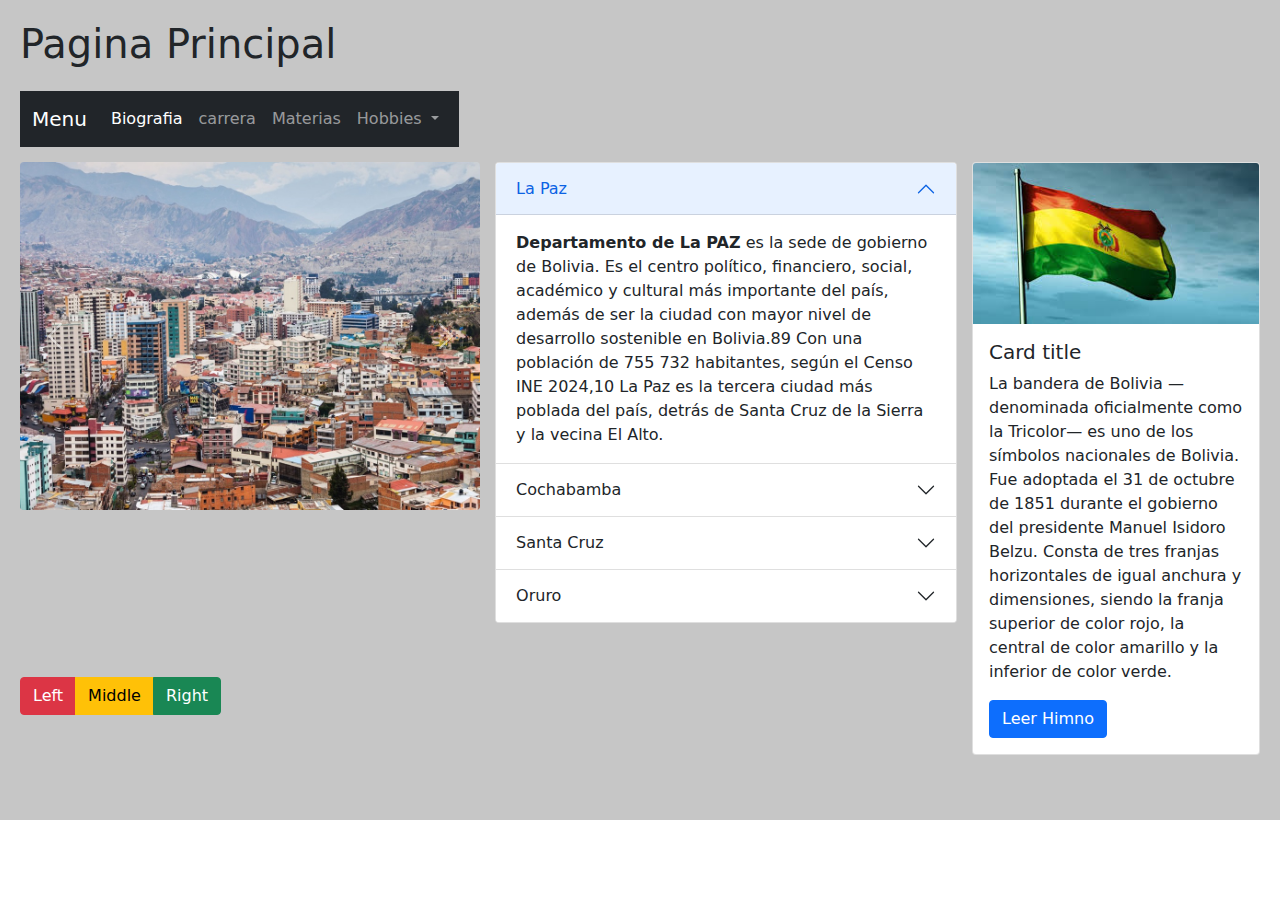
<file: index.html>
<!DOCTYPE html>
<html lang="en">
<head>
    <meta charset="UTF-8">
    <meta name="viewport" content="width=, initial-scale=1.0">
    <link rel="stylesheet" href="css/est.css">
    <link rel="stylesheet" href="css/bootstrap.min.css">
    <script src="js/bootstrap.bundle.min.js"></script>


    <title>Tarea 5</title>
</head>
<body>
    <div class="padre">
        <!--CABECERA-->
        <div class="header"><h1>Pagina Principal</h1></div>
        <!--menu-->
        <div class="nav">

            <nav class="navbar navbar-expand-lg  navbar-dark bg-dark sticky-top">
                <div class="container-fluid">
                  <a class="navbar-brand" href="#">Menu</a>
                  <button class="navbar-toggler" type="button" data-bs-toggle="collapse" data-bs-target="#navbarNavDropdown" aria-controls="navbarNavDropdown" aria-expanded="false" aria-label="Toggle navigation">
                    <span class="navbar-toggler-icon"></span>
                  </button>
                  <div class="collapse navbar-collapse" id="navbarNavDropdown">
                    <ul class="navbar-nav">
                      <li class="nav-item">
                        <a class="nav-link active" aria-current="page" href="paginasa/biografia.html">Biografia</a>
                      </li>
                      <li class="nav-item">
                        <a class="nav-link" href="paginasa/carrera.html">carrera</a>
                      </li>
                      <li class="nav-item">
                        <a class="nav-link" href="paginasa/materias.html">Materias</a>
                      </li>
                      <li class="nav-item dropdown">
                        <a class="nav-link dropdown-toggle" href="paginasa/hobbies.html" id="navbarDropdownMenuLink" role="button" data-bs-toggle="dropdown" aria-expanded="false">
                          Hobbies
                        </a>
                        <ul class="dropdown-menu" aria-labelledby="navbarDropdownMenuLink">
                          <li><a class="dropdown-item" href="paginasa/hobbies.html">Deporte</a></li>
                          <li><a class="dropdown-item" href="paginasa/hobbies.html">Musica</a></li>
                          <li><a class="dropdown-item" href="paginasa/hobbies.html">Baile</a></li>
                        </ul>
                      </li>
                    </ul>
                  </div>
                </div>
              </nav>


        </div>
        <!--cont1-->
        <div class="cont1">

            <div id="carouselExampleFade" class="carousel slide carousel-fade" data-bs-ride="carousel">
                <div class="carousel-inner">
                  <div class="carousel-item active">
                    <img src="img/La-Paz-Boli.jpg" class="d-block w-100 object-fit-cover rounded" alt="...">
                  </div>
                  <div class="carousel-item">
                    <img src="img/oruro.jpg" class="d-block w-100 object-fit-cover rounded" alt="...">
                  </div>
                  <div class="carousel-item">
                    <img src="img/santa-cruz-de-la-sierra-4797349_1280.jpg" class="d-block w-100 object-fit-cover rounded" alt="...">
                  </div>
                  <div class="carousel-item">
                    <img src="img/CBBA-2.png" class="d-block w-100 object-fit-cover rounded" alt="...">
                  </div>
                </div>
                <button class="carousel-control-prev" type="button" data-bs-target="#carouselExampleFade" data-bs-slide="prev">
                  <span class="carousel-control-prev-icon" aria-hidden="true"></span>
                  <span class="visually-hidden">Previous</span>
                </button>
                <button class="carousel-control-next" type="button" data-bs-target="#carouselExampleFade" data-bs-slide="next">
                  <span class="carousel-control-next-icon" aria-hidden="true"></span>
                  <span class="visually-hidden">Next</span>
                </button>
              </div>



        </div>
        <!--cont2-->
        <div class="cont2">

            <div class="accordion" id="accordionPanelsStayOpenExample">
                <div class="accordion-item">
                  <h2 class="accordion-header" id="panelsStayOpen-headingOne">
                    <button class="accordion-button" type="button" data-bs-toggle="collapse" data-bs-target="#panelsStayOpen-collapseOne" aria-expanded="true" aria-controls="panelsStayOpen-collapseOne">
                      La Paz
                    </button>
                  </h2>
                  <div id="panelsStayOpen-collapseOne" class="accordion-collapse collapse show" aria-labelledby="panelsStayOpen-headingOne">
                    <div class="accordion-body">
                      <strong>Departamento de La PAZ</strong> es la sede de gobierno de Bolivia. Es el centro político, financiero, social, académico y cultural más importante del país, además de ser la ciudad con mayor nivel de desarrollo sostenible en Bolivia.8​9​ Con una población de 755 732 habitantes, según el Censo INE 2024,10​ La Paz es la tercera ciudad más poblada del país, detrás de Santa Cruz de la Sierra y la vecina El Alto. 
                    </div>
                  </div>
                </div>
                <div class="accordion-item">
                  <h2 class="accordion-header" id="panelsStayOpen-headingTwo">
                    <button class="accordion-button collapsed" type="button" data-bs-toggle="collapse" data-bs-target="#panelsStayOpen-collapseTwo" aria-expanded="false" aria-controls="panelsStayOpen-collapseTwo">
                      Cochabamba
                    </button>
                  </h2>
                  <div id="panelsStayOpen-collapseTwo" class="accordion-collapse collapse" aria-labelledby="panelsStayOpen-headingTwo">
                    <div class="accordion-body">
                      <strong>Cochanamba</strong> se encuentra en un valle de tierra fértil y productiva a 2558 m de altura. La ciudad, rodeada por campos de cultivos y valiosos vestigios pre-incaicos e incaicos, conserva su personalidad virreinal a la vez que se constituye como un importante centro agropecuario, manufacturero, comercial e industrial. Es considerada una de las tres principales ciudades de Bolivia,7​ formando parte del denominado eje troncal, junto con las ciudades de Santa Cruz de la Sierra y Nuestra Señora de La Paz.
                    </div>
                  </div>
                </div>
                <div class="accordion-item">
                  <h2 class="accordion-header" id="panelsStayOpen-headingThree">
                    <button class="accordion-button collapsed" type="button" data-bs-toggle="collapse" data-bs-target="#panelsStayOpen-collapseThree" aria-expanded="false" aria-controls="panelsStayOpen-collapseThree">
                      Santa Cruz
                    </button>
                  </h2>
                  <div id="panelsStayOpen-collapseThree" class="accordion-collapse collapse" aria-labelledby="panelsStayOpen-headingThree">
                    <div class="accordion-body">
                      <strong>Santa Cruz de la Sierra</strong> conocida simplemente como Santa Cruz, es una ciudad localizada en los llanos orientales de Bolivia, a orillas del río Piraí. Actualmente es la ciudad más poblada del país con un total aproximado de 1,5 millones de habitantes en 2022 y 2 millones en su área metropolitana.2​ Es capital del departamento de Santa Cruz, el departamento con mayor producto regional bruto de Bolivia,4​ y una de las ciudades más desarrolladas del país, con un indicador municipal de desarrollo sostenible elevado de 64,1.5​
                    </div>
                  </div>
                </div>

                <div class="accordion-item">
                    <h2 class="accordion-header" id="panelsStayOpen-headingFour">
                      <button class="accordion-button collapsed" type="button" data-bs-toggle="collapse" data-bs-target="#panelsStayOpen-collapseFour" aria-expanded="false" aria-controls="panelsStayOpen-collapseFour">
                        Oruro
                      </button>
                    </h2>
                    <div id="panelsStayOpen-collapseFour" class="accordion-collapse collapse" aria-labelledby="panelsStayOpen-headingFour">
                      <div class="accordion-body">
                        <strong>Oruro</strong> La ciudad fue fundada el 1 de noviembre de 1606 por el oidor de la Real Audiencia charquina el español Manuel de Castro Padilla con el nombre de "Villa San Felipe de Austria" en homenaje al rey de España de ese entonces Felipe III. La palabra "Oruro" deriva del idioma uru.8​

                        El año 2001, la Unesco declaró al Carnaval de Oruro, que en sí, es la fiesta de la Virgen del Socavón, "Obra Maestra del Patrimonio Oral e Intangible de la Humanidad"; reconociendo así el valor religioso y cultural que expresa.
                      </div>
                    </div>
                  </div>
              </div>


        </div>
        <!--cont3-->
        <div class="cont3">

            <div class="card" style="width: 18rem;">
                <img src="img/bander.jpeg" class="card-img-top object-fit-cover" alt="...">
                <div class="card-body">
                  <h5 class="card-title">Card title</h5>
                  <p class="card-text">La bandera de Bolivia —denominada oficialmente como la Tricolor— es uno de los símbolos nacionales de Bolivia. Fue adoptada el 31 de octubre de 1851 durante el gobierno del presidente Manuel Isidoro Belzu. Consta de tres franjas horizontales de igual anchura y dimensiones, siendo la franja superior de color rojo, la central de color amarillo y la inferior de color verde.</p>
                  
                  <button type="button" class="btn btn-primary" data-bs-toggle="modal" data-bs-target="#exampleModal">
                    Leer Himno
                  </button>

                </div>
              </div>

              <!-- Button trigger modal -->


<!-- Modal -->
<div class="modal fade" id="exampleModal" tabindex="-1" aria-labelledby="exampleModalLabel" aria-hidden="true">
  <div class="modal-dialog">
    <div class="modal-content">
      <div class="modal-header">
        <h5 class="modal-title" id="exampleModalLabel">Himno Nacional de Bolivia</h5>
        <button type="button" class="btn-close" data-bs-dismiss="modal" aria-label="Close"></button>
      </div>
      <div class="modal-body">
          <h1>I </h1>
          <p>Bolivianos: el hado propicio    
          coronó nuestros votos y anhelo;    
          es ya libre, ya libre este suelo,    
          ya cesó su servil condición.    
          Al estruendo marcial que ayer fuera    
          y al clamor de la guerra horroroso    
          siguen hoy, en contraste armonioso,    
          dulces himnos de paz y de unión</p>    
                          <h2>II</h2>
          <p> Loor eterno a los bravos guerreros,cuyo heroico valor y firmeza   conquistaron las glorias que empieza hoy Bolivia feliz a gozar.   
          Que sus nombres el mármol y el bronce  a remotas edades trasmitan  y en sonoros cantares repitan:   
          Libertad, libertad,libertad.</p>
                         <h2>III</h2> 
          <p>Aquí alzó la justicia su trono  
          que la vil opresión desconoce,  
          y en su timbre glorioso legose  
          libertad, libertad, libertad.   
          Esta tierra inocente y hermosa  
          que ha debido a Bolívar su nombre  
          es la patria feliz donde el hombre 
          goza el bien de la dicha y la paz.</p>
          
                            <h2>IV </h2>
          <p>Si extranjero poder alqún día sojuzgar a Bolivia intentare, al destino fatal se prepare que amenaza a soberbio invasor.  Que los hijos del grande Bolívar han ya mil y mil veces jurado morir antes que ver humillado de la patria el augusto pendón.
                        Coro 
          De la patria el alto nombre   
          en glorioso esplendor conservemos   
          y en sus aras de nuevo juremos   
          ¡Morir antes que esclavos vivir!  
           </p>
      </div>
      <div class="modal-footer">
        <button type="button" class="btn btn-secondary" data-bs-dismiss="modal">Cerrar</button>
        <button type="button" class="btn btn-primary">Save changes</button>
      </div>
    </div>
  </div>
</div>


        </div>
        <!--foot-->
        <div class="foot">

            <div class="btn-group" role="group" aria-label="Basic mixed styles example">
                <button type="button" class="btn btn-danger">Left</button>
                <button type="button" class="btn btn-warning">Middle</button>
                <button type="button" class="btn btn-success">Right</button>
              </div>


        </div>
    </div>
</body>
</html>
</file>
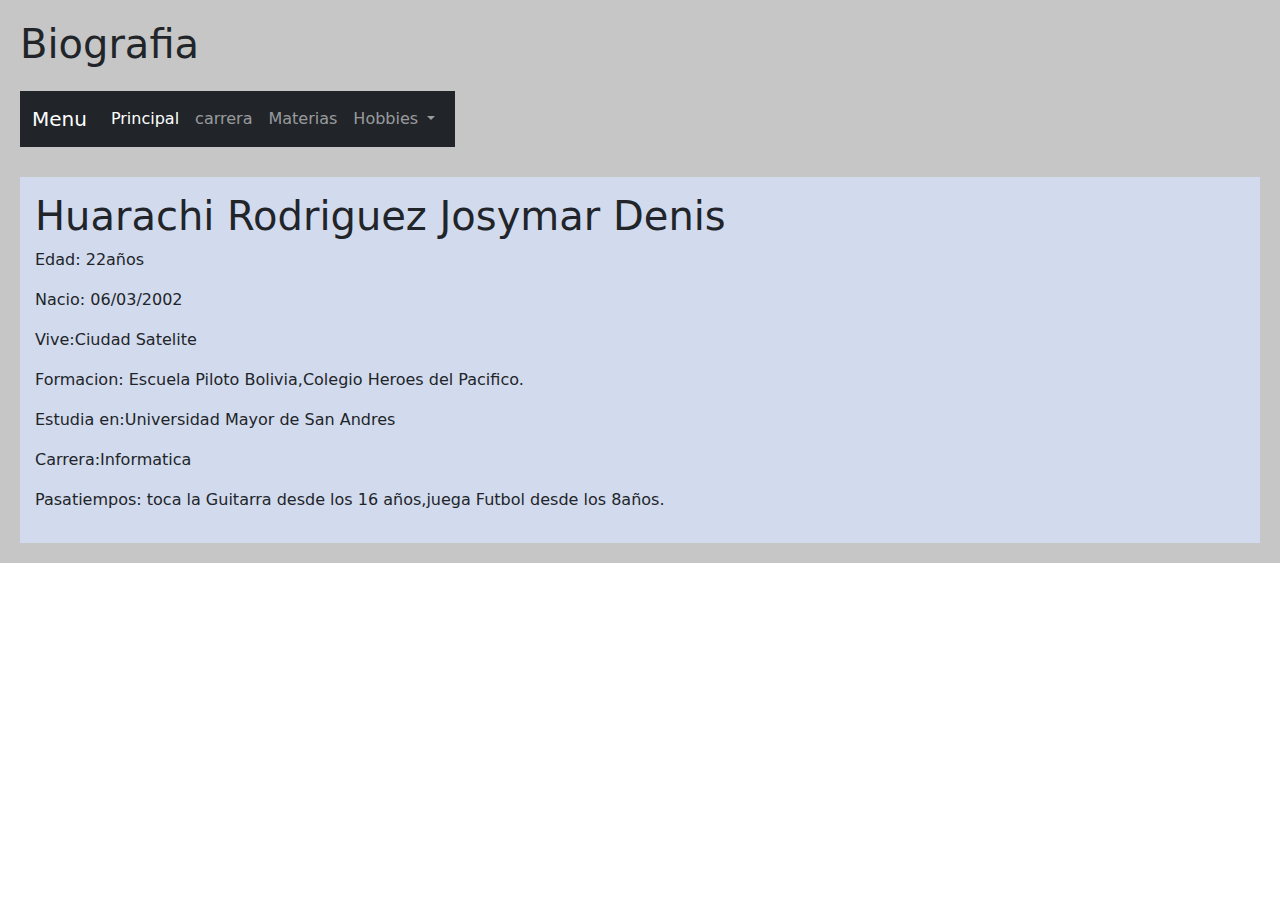
<file: paginasa/biografia.html>
<!DOCTYPE html>
<html lang="en">
    <head>
        <meta charset="UTF-8">
        <meta name="viewport" content="width=, initial-scale=1.0">
        <link rel="stylesheet" href="estilos/bio.css">
        <link rel="stylesheet" href="../css/bootstrap.min.css">
        <script src="../js/bootstrap.bundle.min.js"></script>
    
        
        <title>Document</title>
    </head>
    <body>
        <div class="padre">
            <!--CABECERA-->
            <div class="header"><h1>Biografia</h1></div>
            <!--menu-->
            <div class="nav">
    
                <nav class="navbar navbar-expand-lg navbar-dark bg-dark">
                    <div class="container-fluid">
                      <a class="navbar-brand" href="">Menu</a>
                      <button class="navbar-toggler" type="button" data-bs-toggle="collapse" data-bs-target="#navbarNavDropdown" aria-controls="navbarNavDropdown" aria-expanded="false" aria-label="Toggle navigation">
                        <span class="navbar-toggler-icon"></span>
                      </button>
                      <div class="collapse navbar-collapse" id="navbarNavDropdown">
                        <ul class="navbar-nav">
                          <li class="nav-item">
                            <a class="nav-link active" aria-current="page" href="../index.html">Principal</a>
                          </li>
                          <li class="nav-item">
                            <a class="nav-link" href="carrera.html">carrera</a>
                          </li>
                          <li class="nav-item">
                            <a class="nav-link" href="materias.html">Materias</a>
                          </li>
                          <li class="nav-item dropdown">
                            <a class="nav-link dropdown-toggle" href="#" id="navbarDropdownMenuLink" role="button" data-bs-toggle="dropdown" aria-expanded="false">
                              Hobbies
                            </a>
                            <ul class="dropdown-menu" aria-labelledby="navbarDropdownMenuLink">
                              <li><a class="dropdown-item" href="hobbies.html">Deporte</a></li>
                              <li><a class="dropdown-item" href="hobbies.html">Musica</a></li>
                              <li><a class="dropdown-item" href="hobbies.html">Baile</a></li>
                            </ul>
                          </li>
                        </ul>
                      </div>
                    </div>
                  </nav>
    
    
            </div>
         
  <div class="dato">
    <h1>Huarachi Rodriguez Josymar Denis</h1>
    <p>Edad: 22años</p>
    <p>Nacio: 06/03/2002</p>
    <p>Vive:Ciudad Satelite</p>
    <p>Formacion: Escuela Piloto Bolivia,Colegio Heroes del Pacifico.
    </p>
    <p>Estudia en:Universidad Mayor de San Andres </p>
    <p>Carrera:Informatica</p>

    <p>Pasatiempos: toca la Guitarra desde los 16 años,juega Futbol desde los 8años.</p>
</div>  
</div>   
</body>
</html>
</file>
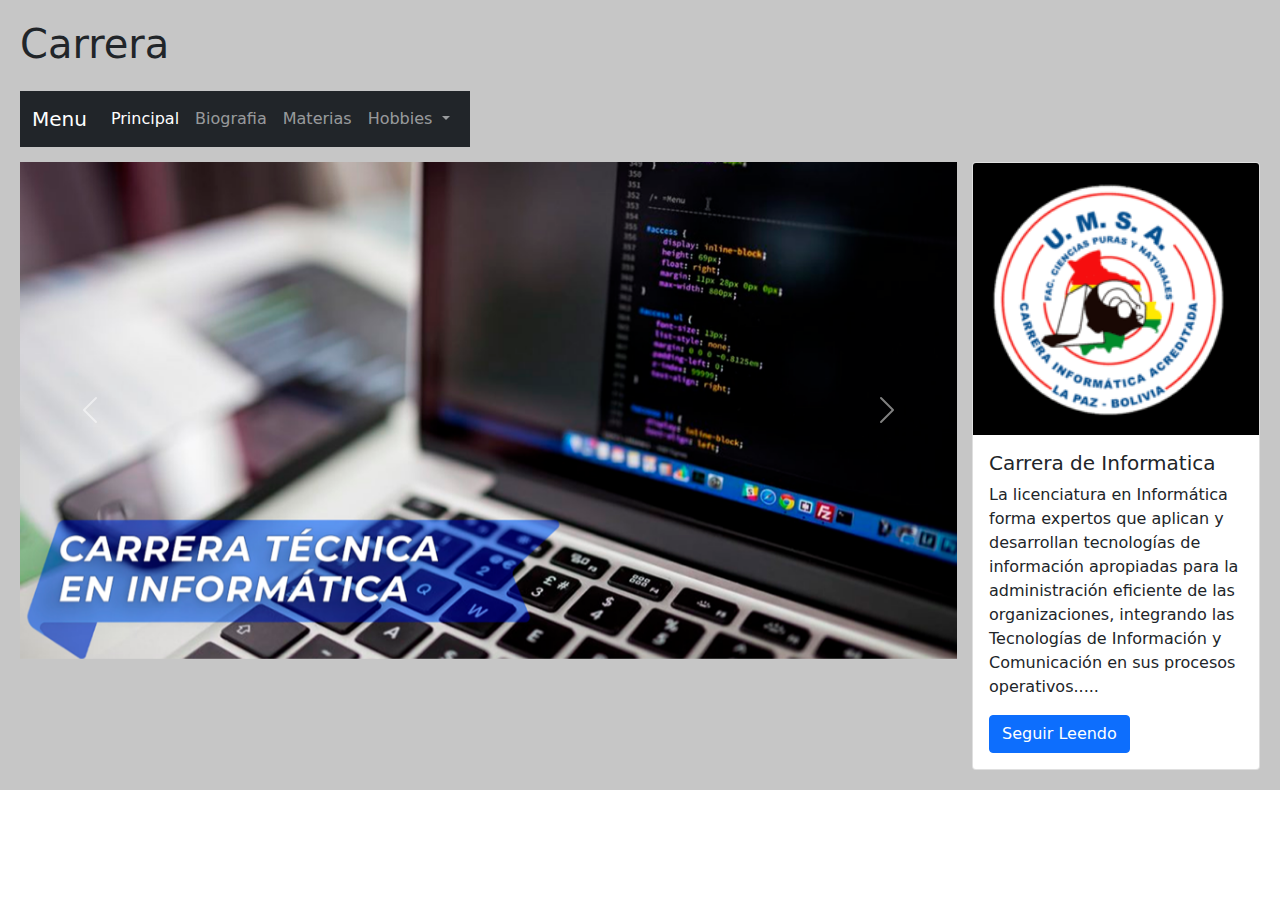
<file: paginasa/carrera.html>
<!DOCTYPE html>
<html lang="en">
    <head>
        <meta charset="UTF-8">
        <meta name="viewport" content="width=, initial-scale=1.0">
        <link rel="stylesheet" href="../paginasa/estilos/carr.css">
        <link rel="stylesheet" href="../css/bootstrap.min.css">
        <script src="../js/bootstrap.bundle.min.js"></script>
    
        
        <title>Document</title>
    </head>
    <body>
        <div class="padre">
            <!--CABECERA-->
            <div class="header"><h1 class="text-bs-white:#fff">Carrera</h1></div>
            <!--menu-->
            <div class="nav">
    
                <nav class="navbar navbar-expand-lg navbar-dark bg-dark">
                    <div class="container-fluid">
                      <a class="navbar-brand" href="#">Menu</a>
                      <button class="navbar-toggler" type="button" data-bs-toggle="collapse" data-bs-target="#navbarNavDropdown" aria-controls="navbarNavDropdown" aria-expanded="false" aria-label="Toggle navigation">
                        <span class="navbar-toggler-icon"></span>
                      </button>
                      <div class="collapse navbar-collapse" id="navbarNavDropdown">
                        <ul class="navbar-nav">
                          <li class="nav-item">
                            <a class="nav-link active" aria-current="page" href="../index.html">Principal</a>
                          </li>
                          <li class="nav-item">
                            <a class="nav-link" href="biografia.html">Biografia</a>
                          </li>
                          <li class="nav-item">
                            <a class="nav-link" href="materias.html">Materias</a>
                          </li>
                          <li class="nav-item dropdown">
                            <a class="nav-link dropdown-toggle" href="#" id="navbarDropdownMenuLink" role="button" data-bs-toggle="dropdown" aria-expanded="false">
                              Hobbies
                            </a>
                            <ul class="dropdown-menu" aria-labelledby="navbarDropdownMenuLink">
                              <li><a class="dropdown-item" href="hobbies.html">Deporte</a></li>
                              <li><a class="dropdown-item" href="hobbies.html">Musica</a></li>
                              <li><a class="dropdown-item" href="hobbies.html">Baile</a></li>
                            </ul>
                          </li>
                        </ul>
                      </div>
                    </div>
                  </nav>
    
    
            </div>
            
          <!--card-->
          <div class="cont3">

            <div id="carouselExampleControls" class="carousel slide" data-bs-ride="carousel">
              <div class="carousel-inner">
                <div class="carousel-item active">
                  <img src="../img/carrera.png" class="d-block w-100" alt="...">
                </div>
                <div class="carousel-item">
                  <img src="../img/carrera1.jpg" class="d-block w-100" alt="...">
                </div>
                <div class="carousel-item">
                  <img src="../img/carrera2jpg.jpg" class="d-block w-100" alt="...">
                </div>
              </div>
              <button class="carousel-control-prev" type="button" data-bs-target="#carouselExampleControls" data-bs-slide="prev">
                <span class="carousel-control-prev-icon" aria-hidden="true"></span>
                <span class="visually-hidden">Previous</span>
              </button>
              <button class="carousel-control-next" type="button" data-bs-target="#carouselExampleControls" data-bs-slide="next">
                <span class="carousel-control-next-icon" aria-hidden="true"></span>
                <span class="visually-hidden">Next</span>
              </button>
            </div>
          </div>
            

            <div class="card" style="width: 18rem;">
                <img src="../img/inf.png" class="card-img-top object-fit-cover" alt="...">
                <div class="card-body">
                  <h5 class="card-title">Carrera de Informatica</h5>
                  <p class="card-text">La licenciatura en Informática forma expertos que aplican y desarrollan tecnologías de información apropiadas para la administración eficiente de las organizaciones, integrando las Tecnologías de Información y Comunicación en sus procesos operativos.....
                    </p>
                  
                  <button type="button" class="btn btn-primary" data-bs-toggle="modal" data-bs-target="#exampleModal">
                    Seguir Leendo
                  </button>

                </div>
              </div>

<!-- Modal -->
<div class="modal fade" id="exampleModal" tabindex="-1" aria-labelledby="exampleModalLabel" aria-hidden="true">
  <div class="modal-dialog">
    <div class="modal-content">
      <div class="modal-header">
        <h5 class="modal-title" id="exampleModalLabel">Informacion sobre -la Carrera</h5>
        <button type="button" class="btn-close" data-bs-dismiss="modal" aria-label="Close"></button>
        
      </div>
      <div class="modal-body">
        <p>La licenciatura en Informática forma expertos que aplican y desarrollan tecnologías de información apropiadas para la administración eficiente de las organizaciones, integrando las Tecnologías de Información y Comunicación en sus procesos operativos, valorando nuevos modelos de negocio basados en la innovación tecnológica, con un compromiso social y una visión global. Asimismo es el profesionista responsable de la creación de las estrategias para la implementación y la administración de Tecnologías de Información en la empresa, así como del mantenimiento de servicios tecnológicos y sistemas de tratamiento de la información de manera integral y eficiente.</p>
      </div>
      <div class="modal-footer">
        <button type="button" class="btn btn-secondary" data-bs-dismiss="modal">Cerrar</button>
        <button type="button" class="btn btn-primary">Save changes</button>
      </div>
    </div>
  </div>
</div>

        
<body>
    
</body>
</html>
</file>
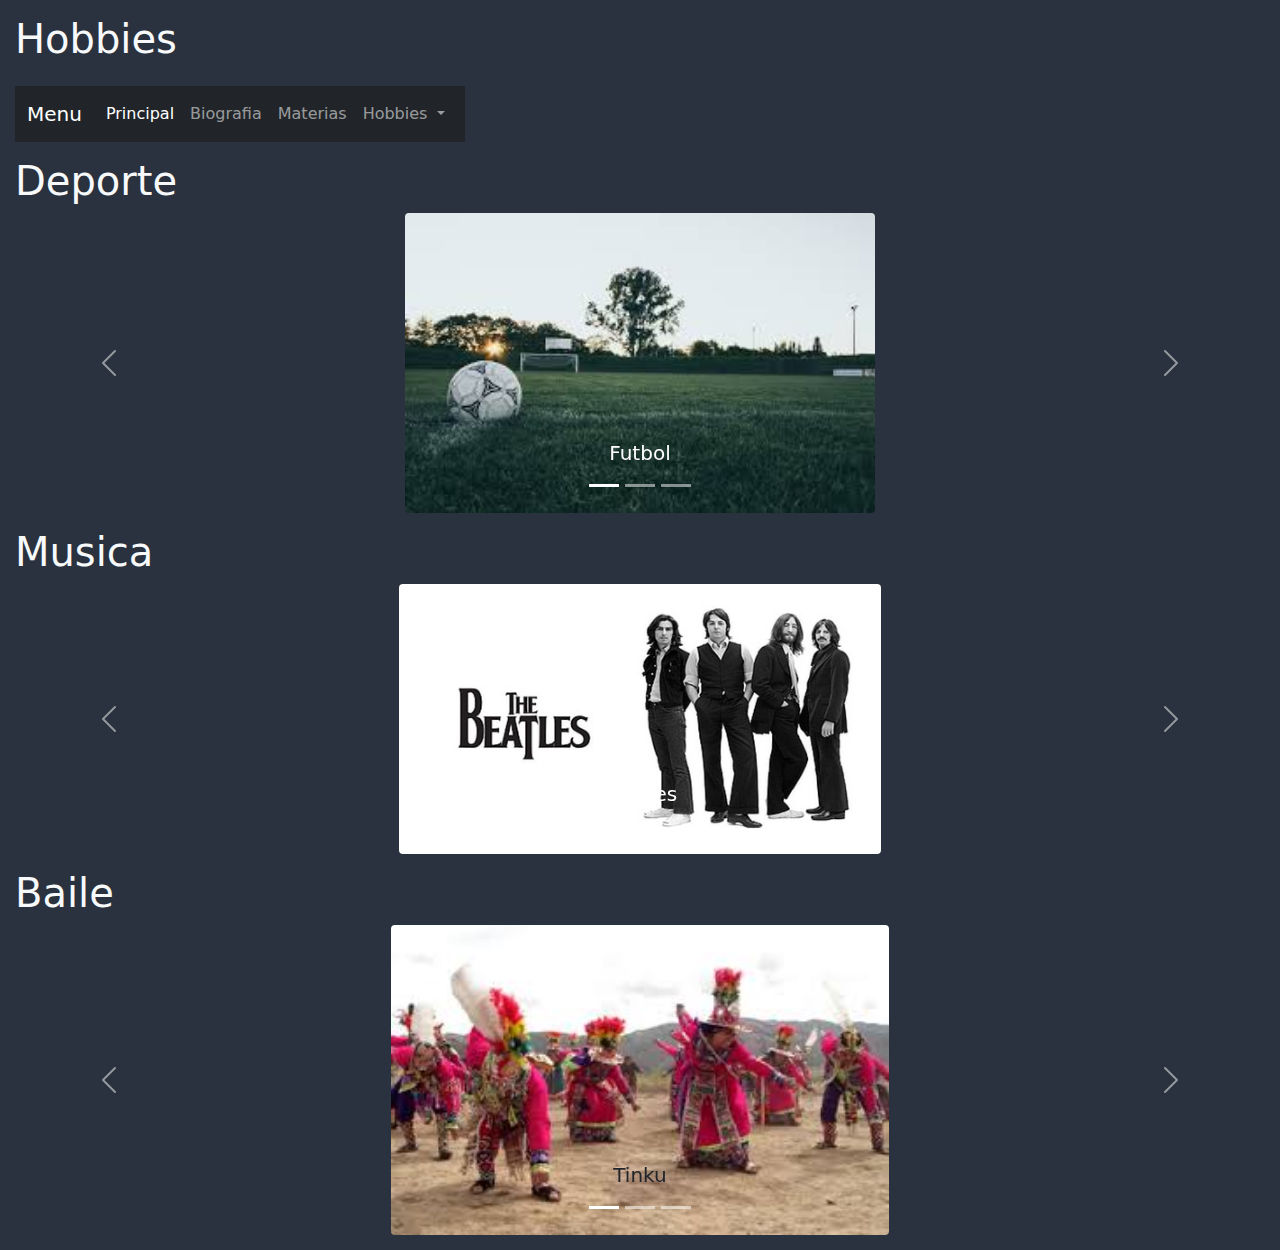
<file: paginasa/hobbies.html>
<!DOCTYPE html>
<html lang="en">
    <head>
        <meta charset="UTF-8">
        <meta name="viewport" content="width=, initial-scale=1.0">
        <link rel="stylesheet" href="../paginasa/estilos/hobies.css">
        <link rel="stylesheet" href="../css/bootstrap.min.css">
        <script src="../js/bootstrap.bundle.min.js"></script>
    
        
        <title>Document</title>
    </head>
    <body>
        <div class="padre">
            <!--CABECERA-->
            <div class="header"><h1 class="text-light">Hobbies</h1></div>
            <!--menu-->
            <div class="nav">
    
                <nav class="navbar navbar-expand-lg   navbar-dark bg-dark sticky-top ">
                    <div class="container-fluid">
                      <a class="navbar-brand" href="#">Menu</a>
                      <button class="navbar-toggler" type="button" data-bs-toggle="collapse" data-bs-target="#navbarNavDropdown" aria-controls="navbarNavDropdown" aria-expanded="false" aria-label="Toggle navigation">
                        <span class="navbar-toggler-icon"></span>
                      </button>
                      <div class="collapse navbar-collapse" id="navbarNavDropdown">
                        <ul class="navbar-nav">
                          <li class="nav-item">
                            <a class="nav-link active" aria-current="page" href="../index.html">Principal</a>
                          </li>
                          <li class="nav-item ">
                            <a class="nav-link" href="biografia.html">Biografia</a>
                          </li>
                          <li class="nav-item">
                            <a class="nav-link" href="materias.html">Materias</a>
                          </li>
                          <li class="nav-item dropdown">
                            <a class="nav-link dropdown-toggle" href="#" id="navbarDropdownMenuLink" role="button" data-bs-toggle="dropdown" aria-expanded="false">
                              Hobbies
                            </a>
                            <ul class="dropdown-menu" aria-labelledby="navbarDropdownMenuLink">
                                <li><a class="dropdown-item" href="#Deporte">Deporte</a></li>
                                <li><a class="dropdown-item" href="#Musica">Musica</a></li>
                                <li><a class="dropdown-item"  href="#Baile">Baile</a></li>
                              </ul>
                          </li>
                        </ul>
                      </div>
                    </div>
                  </nav>
                </div>
                  
                    
                    
                    
                    
                    
                    
                    
                  
<!--carrusel-->
<div class="dep">
  <h1 class="item text-light" id="Deporte">Deporte</h1>
                <div id="carouselExampleCaptions" class="carousel slide" data-bs-ride="carousel">
                  <div class="carousel-indicators">
                    <button type="button" data-bs-target="#carouselExampleCaptions" data-bs-slide-to="0" class="active" aria-current="true" aria-label="Slide 1"></button>
                    <button type="button" data-bs-target="#carouselExampleCaptions" data-bs-slide-to="1" aria-label="Slide 2"></button>
                    <button type="button" data-bs-target="#carouselExampleCaptions" data-bs-slide-to="2" aria-label="Slide 3"></button>
                  </div>
                  <div class="carousel-inner">
                    <div class="carousel-item active">
                      <img src="../img/futbol.jpeg" class="rounded mx-auto d-block" height="300" alt="...">
                      <div class="carousel-caption d-none d-md-block">
                        <h5>Futbol</h5>
                        
                      </div>
                    </div>
                    <div class="carousel-item">
                      <img src="../img/basquet.jpeg" class="rounded mx-auto d-block" height="300"  alt="...">
                      <div class="carousel-caption d-none d-md-block">
                        <h5>Basquetbol</h5>
                        
                      </div>
                    </div>
                    <div class="carousel-item">
                      <img src="../img/boley.jpeg" class="rounded mx-auto d-block" height="300"  alt="...">
                      <div class="carousel-caption d-none d-md-block">
                        <h5 class="text-dark">Voleybol</h5>
                        
                      </div>
                    </div>
                  </div>
                  <button class="carousel-control-prev" type="button" data-bs-target="#carouselExampleCaptions" data-bs-slide="prev">
                    <span class="carousel-control-prev-icon" aria-hidden="true"></span>
                    <span class="visually-hidden">Previous</span>
                  </button>
                  <button class="carousel-control-next" type="button" data-bs-target="#carouselExampleCaptions" data-bs-slide="next">
                    <span class="carousel-control-next-icon" aria-hidden="true"></span>
                    <span class="visually-hidden">Next</span>
                  </button>
                </div>
              </div>


              <!--musica-->
              
              <div class="dep1">
                <h1 class="item  text-light" id="Musica">Musica</h1>
                <div id="carouselExampleCaption" class="carousel slide" data-bs-ride="carousel">
                  <div class="carousel-indicators">
                    <button type="button" data-bs-target="#carouselExampleCaptions" data-bs-slide-to="0" class="active" aria-current="true" aria-label="Slide 1"></button>
                    <button type="button" data-bs-target="#carouselExampleCaptions" data-bs-slide-to="1" aria-label="Slide 2"></button>
                    <button type="button" data-bs-target="#carouselExampleCaptions" data-bs-slide-to="2" aria-label="Slide 3"></button>
                  </div>
                  <div class="carousel-inner">
                    <div class="carousel-item active">
                      <img src="../img/bet.jpg" class="rounded mx-auto d-block" height="270" alt="...">
                      <div class="carousel-caption d-none d-md-block">
                        <h5>Beatles</h5>
                        <h4  class="text-info"></h4>
                      </div>
                    </div>
                    <div class="carousel-item">
                      <img src="../img/led.jpg" class="rounded mx-auto d-block"height="270"  alt="...">
                      <div class="carousel-caption d-none d-md-block">
                        <h5>Led Zepelin</h5>
                        <hp class="text-info">
                          
                        </p> <p> </p>
                      </div>
                    </div>
                    <div class="carousel-item">
                      <img src="../img/music.jpeg" class="rounded mx-auto d-block"height="270"  alt="...">
                      <div class="carousel-caption d-none d-md-block">
                        <h5>Queen</h5>
                        <p>

                        </p>
                      </div>
                    </div>
                  </div>
                  <button class="carousel-control-prev" type="button" data-bs-target="#carouselExampleCaption" data-bs-slide="prev">
                    <span class="carousel-control-prev-icon" aria-hidden="true"></span>
                    <span class="visually-hidden">Previous</span>
                  </button>
                  <button class="carousel-control-next" type="button" data-bs-target="#carouselExampleCaption" data-bs-slide="next">
                    <span class="carousel-control-next-icon" aria-hidden="true"></span>
                    <span class="visually-hidden">Next</span>
                  </button>
                </div>

              </div>

              <div class="dep2">
                <h1 class="item text-light" id="Baile">Baile</h1>
                <div id="carouselExampleCaption1" class="carousel slide" data-bs-ride="carousel">
                  <div class="carousel-indicators">
                    <button type="button" data-bs-target="#carouselExampleCaptions" data-bs-slide-to="0" class="active" aria-current="true" aria-label="Slide 1"></button>
                    <button type="button" data-bs-target="#carouselExampleCaptions" data-bs-slide-to="1" aria-label="Slide 2"></button>
                    <button type="button" data-bs-target="#carouselExampleCaptions" data-bs-slide-to="2" aria-label="Slide 3"></button>
                  </div>
                  <div class="carousel-inner">
                    <div class="carousel-item active">
                      <img src="../img/bail.jpeg" class="rounded mx-auto d-block" height="310" alt="...">
                      <div class="carousel-caption d-none d-md-block">
                        <h5 class="text-dark">Tinku</h5>
                       
                      </div>
                    </div>
                    <div class="carousel-item">
                      <img src="../img/baile.jpeg" class="rounded mx-auto d-block" height="310" alt="...">
                      <div class="carousel-caption d-none d-md-block">
                        <h5  class="text-dark">Tobas</h5>
                        
                      </div>
                    </div>
                    <div class="carousel-item">
                      <img src="../img/bal.jpeg" class="rounded mx-auto d-block" height="310"  alt="...">
                      <div class="carousel-caption d-none d-md-block">
                        <h5  class="text-dark">Caporal</h5>
                        
                      </div>
                    </div>
                  </div>
                  <button class="carousel-control-prev" type="button" data-bs-target="#carouselExampleCaption1" data-bs-slide="prev">
                    <span class="carousel-control-prev-icon" aria-hidden="true"></span>
                    <span class="visually-hidden">Previous</span>
                  </button>
                  <button class="carousel-control-next" type="button" data-bs-target="#carouselExampleCaption1" data-bs-slide="next">
                    <span class="carousel-control-next-icon" aria-hidden="true"></span>
                    <span class="visually-hidden">Next</span>
                  </button>
                </div>

              </div>
    
            
            
<body>
    
</body>
</html>
</file>
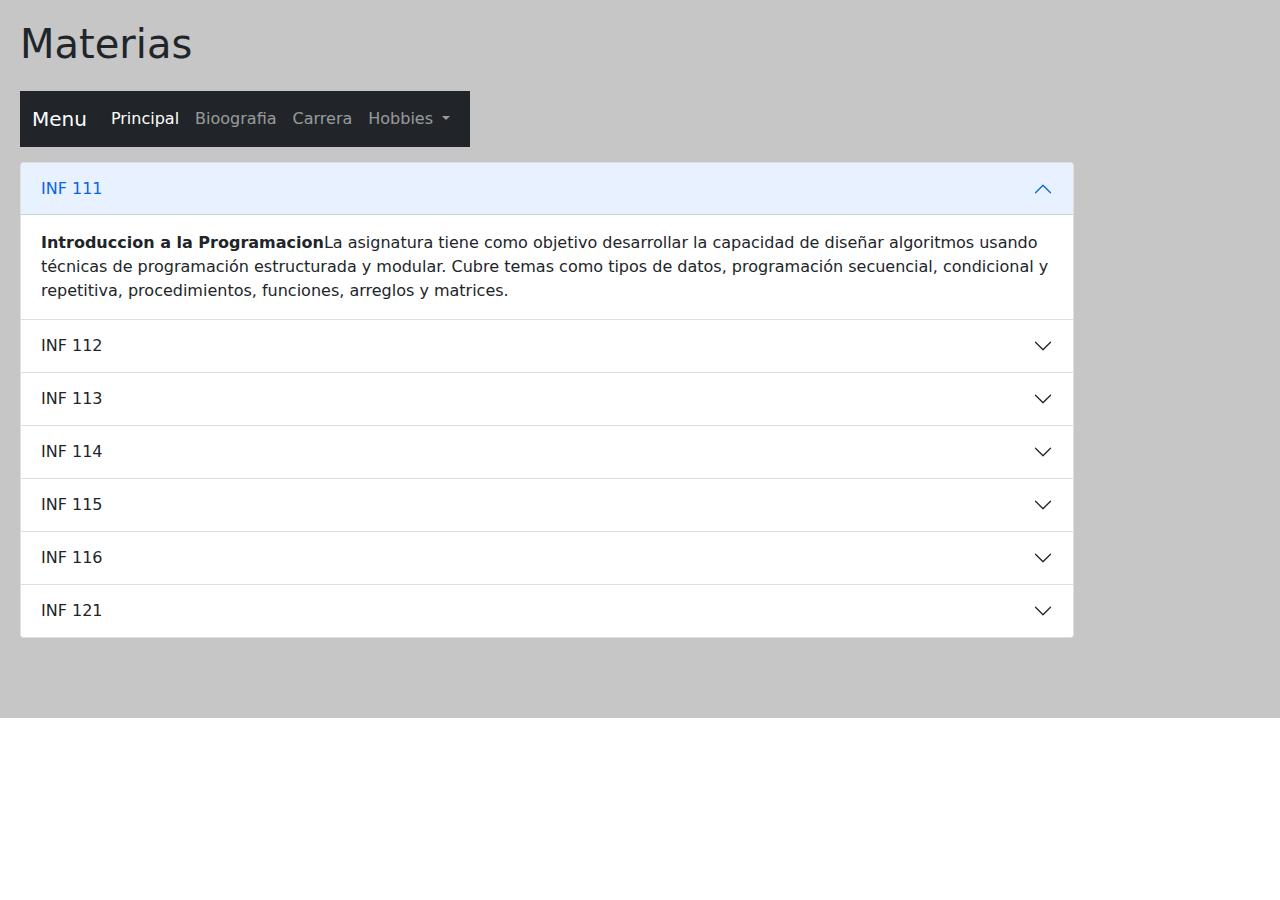
<file: paginasa/materias.html>
<!DOCTYPE html>
<html lang="en">
    <head>
        <meta charset="UTF-8">
        <meta name="viewport" content="width=, initial-scale=1.0">
        <link rel="stylesheet" href="../css/est.css">
        <link rel="stylesheet" href="../css/bootstrap.min.css">
        <script src="../js/bootstrap.bundle.min.js"></script>
    
        
        <title>Document</title>
    </head>
    <body>
        <div class="padre">
            <!--CABECERA-->
            <div class="header"><h1>Materias</h1></div>
            <!--menu-->
            <div class="nav">
    
                <nav class="navbar navbar-expand-lg navbar-dark bg-dark">
                    <div class="container-fluid">
                      <a class="navbar-brand" href="#">Menu</a>
                      <button class="navbar-toggler" type="button" data-bs-toggle="collapse" data-bs-target="#navbarNavDropdown" aria-controls="navbarNavDropdown" aria-expanded="false" aria-label="Toggle navigation">
                        <span class="navbar-toggler-icon"></span>
                      </button>
                      <div class="collapse navbar-collapse" id="navbarNavDropdown">
                        <ul class="navbar-nav">
                          <li class="nav-item">
                            <a class="nav-link active" aria-current="page" href="../index.html">Principal</a>
                          </li>
                          <li class="nav-item">
                            <a class="nav-link" href="biografia.html">Bioografia</a>
                          </li>
                          <li class="nav-item">
                            <a class="nav-link" href="carrera.html">Carrera</a>
                          </li>
                          <li class="nav-item dropdown">
                            <a class="nav-link dropdown-toggle" href="#" id="navbarDropdownMenuLink" role="button" data-bs-toggle="dropdown" aria-expanded="false">
                              Hobbies
                            </a>
                            <ul class="dropdown-menu" aria-labelledby="navbarDropdownMenuLink">
                              <li><a class="dropdown-item" href="hobbies.html">Deporte</a></li>
                              <li><a class="dropdown-item" href="hobbies.html">Musica</a></li>
                              <li><a class="dropdown-item" href="hobbies.html">Baile</a></li>
                            </ul>
                          </li>
                        </ul>
                      </div>
                    </div>
                  </nav>
    
    
            </div>

            <div class="cont1">

                <div class="accordion" id="accordionPanelsStayOpenExample">
                    <div class="accordion-item">
                      <h2 class="accordion-header" id="panelsStayOpen-headingOne">
                        <button class="accordion-button" type="button" data-bs-toggle="collapse" data-bs-target="#panelsStayOpen-collapseOne" aria-expanded="true" aria-controls="panelsStayOpen-collapseOne">
                          INF 111
                        </button>
                      </h2>
                      <div id="panelsStayOpen-collapseOne" class="accordion-collapse collapse show" aria-labelledby="panelsStayOpen-headingOne">
                        <div class="accordion-body">
                          <strong>Introduccion a la Programacion</strong>La asignatura tiene como objetivo desarrollar la capacidad de diseñar algoritmos usando técnicas de programación estructurada y modular. Cubre temas como tipos de datos, programación secuencial, condicional y repetitiva, procedimientos, funciones, arreglos y matrices. 
                        </div>
                      </div>
                    </div>
                    <div class="accordion-item">
                      <h2 class="accordion-header" id="panelsStayOpen-headingTwo">
                        <button class="accordion-button collapsed" type="button" data-bs-toggle="collapse" data-bs-target="#panelsStayOpen-collapseTwo" aria-expanded="false" aria-controls="panelsStayOpen-collapseTwo">
                          INF 112
                        </button>
                      </h2>
                      <div id="panelsStayOpen-collapseTwo" class="accordion-collapse collapse" aria-labelledby="panelsStayOpen-headingTwo">
                        <div class="accordion-body">
                          <strong>Organizacion de Computadoras</strong>  En esta materia nos introduciremos a la herramienta por excelencia de todo informático: LA COMPUTADORA. Aprenderemos los fundamentos sobre HARWARE y SOFTWARE que implican un ordenador. Iremos desde el aspecto de funcionamiento básico hasta el diseño de circuitos lógicos de mediana complejidad para entender y explicar cómo trabaja el CPU cuando procesa la información, y mucho más.
                        </div>
                      </div>
                    </div>
                    <div class="accordion-item">
                      <h2 class="accordion-header" id="panelsStayOpen-headingThree">
                        <button class="accordion-button collapsed" type="button" data-bs-toggle="collapse" data-bs-target="#panelsStayOpen-collapseThree" aria-expanded="false" aria-controls="panelsStayOpen-collapseThree">
                          INF 113
                        </button>
                      </h2>
                      <div id="panelsStayOpen-collapseThree" class="accordion-collapse collapse" aria-labelledby="panelsStayOpen-headingThree">
                        <div class="accordion-body">
                          <strong>Desarrollo WEB</strong> Inicia desde la problemática que resuelve hasta la opinión con respecto a su contenido y enfoque. Considerando su contenido, abarca los apartados de HTML y CSS, JavaScript y Linux enfocado a los conceptos fundamentales y específicos de la materia.
                        </div>
                      </div>
                    </div>
    
                    <div class="accordion-item">
                        <h2 class="accordion-header" id="panelsStayOpen-headingFour">
                          <button class="accordion-button collapsed" type="button" data-bs-toggle="collapse" data-bs-target="#panelsStayOpen-collapseFour" aria-expanded="false" aria-controls="panelsStayOpen-collapseFour">
                            INF 114
                          </button>
                        </h2>
                        <div id="panelsStayOpen-collapseFour" class="accordion-collapse collapse" aria-labelledby="panelsStayOpen-headingFour">
                          <div class="accordion-body">
                            <strong>Algebra</strong> El álgebra computacional es una materia esencial en la era tecnológica actual. Esta rama se especializa en el uso de algoritmos para manipular y resolver problemas algebraicos de manera simbólica, a diferencia de los métodos numéricos que predominan en otras áreas de la informática.
                          </div>
                        </div>
                      </div>
                      <div class="accordion-item">
                        <h2 class="accordion-header" id="panelsStayOpen-headingFive">
                          <button class="accordion-button collapsed" type="button" data-bs-toggle="collapse" data-bs-target="#panelsStayOpen-collapseFive" aria-expanded="false" aria-controls="panelsStayOpen-collapseFive">
                            INF 115
                          </button>
                        </h2>
                        <div id="panelsStayOpen-collapseFive" class="accordion-collapse collapse" aria-labelledby="panelsStayOpen-headingFive">
                          <div class="accordion-body">
                            <strong>Calculo 1</strong> En este curso se desarrolla la teoría básica del cálculo diferencial de funciones reales de variable real (límites, continuidad y diferenciabilidad) y sus principales aplicaciones.
                          </div>
                        </div>
                      </div>
                      <div class="accordion-item">
                        <h2 class="accordion-header" id="panelsStayOpen-headingSix">
                          <button class="accordion-button collapsed" type="button" data-bs-toggle="collapse" data-bs-target="#panelsStayOpen-collapseSix" aria-expanded="false" aria-controls="panelsStayOpen-collapseSix">
                            INF 116
                          </button>
                        </h2>
                        <div id="panelsStayOpen-collapseSix" class="accordion-collapse collapse" aria-labelledby="panelsStayOpen-headingSix">
                          <div class="accordion-body">
                            <strong>Literatura</strong> La literatura nos ayuda a entender el mundo que nos rodea, con ella podemos comprender mejor lo que no nos es fácilmente entendible.
                          </div>
                        </div>
                      </div>
                      <div class="accordion-item">
                        <h2 class="accordion-header" id="panelsStayOpen-headingSeven">
                          <button class="accordion-button collapsed" type="button" data-bs-toggle="collapse" data-bs-target="#panelsStayOpen-collapseSeven" aria-expanded="false" aria-controls="panelsStayOpen-collapseSeven">
                            INF 121
                          </button>
                        </h2>
                        <div id="panelsStayOpen-collapseSeven" class="accordion-collapse collapse" aria-labelledby="panelsStayOpen-headingSeven">
                          <div class="accordion-body">
                            <strong>Introduccion a la Programacion Orientada a Objetos</strong>La orientación a objetos es un paradigma de programación que facilita la creación de software de calidad por sus factores que potencian el mantenimiento, la extensión y la reutilización del software generado bajo este paradigma.

                            La programación orientada a objetos trata de amoldarse al modo de pensar del hombre y no al de la máquina. Esto es posible gracias a la forma racional con la que se manejan las abstracciones que representan las entidades del dominio del problema, y a propiedades como la jerarquía o el encapsulamiento.
                            
                            El elemento básico de este paradigma no es la función (elemento básico de la programación estructurada), sino un ente denominado objeto. Un objeto es la representación de un concepto para un programa, y contiene toda la información necesaria para abstraer dicho concepto: los datos que describen su estado y las operaciones que pueden modificar dicho estado, y determinan las capacidades del objeto.
                            
                            Java incorpora el uso de la orientación a objetos como uno de los pilares básicos de su lenguaje.
                          </div>
                        </div>
                      </div>
                  </div>
    
    
            </div>
<body>
    
</body>
</html>
</file>
<file: css/est.css>
.padre
{
    padding: 20px;
    background-color: #c6c6c6;
    grid-gap: 15px;
    display: grid;
    grid: template columns 2fr 2fr 2fr;
    grid-template-areas: "header heade headerr"
                         "nav    nav   nav"
                         "cont1  cont2 cont3"
                         "foot   foot  cont3"
                         "dep    dep   dep"
                         "dep1   dep1  dep1"
                         "dep2   dep2  dep2";
}

.nav
{
    position: sticky;
    top: 0;
}
.padre .header
{
    grid-area: header ;
}
.padre .nav
{
    grid-area: nav ;
    

}
.padre .cont1
{
    grid-area:cont1 ;
}
.padre .cont2
{
    grid-area: cont2 ;
}.padre .cont3
{
    grid-area: cont3 ;
}.padre .foot
{
    grid-area:foot ;
}




@media screen and (max-width:768px)
{
.padre{
    background-color: #706F6F;
    font-family: 'Courier New', Courier, monospace;
    grid-template-areas: "header  header header"
                         "nav     nav    nav"
                         "cont1   cont1  cont1   "
                         "cont2   cont2  cont3 "
                         "foot    foot   foot";
}
.header
{
    color: white;
}
.nav
{
    position: sticky;
    top: 0;
}
}
@media screen and (max-width:500px)
{
.padre{
    background-color: #D2DAED;
    font-family: 'Courier New', Courier, monospace;
    grid-template-areas: "header header header "
                         "nav    nav    nav "
                         "cont1  cont1  cont1"
                         "cont2  cont2  cont2"
                         "cont3  cont3  cont3 "
                         "foot   foot   foot"
                         ;
}
.nav
{
    position: sticky;
    top: 0;
}
.header
{
    color: black;
}
}
</file>
<file: paginasa/estilos/bio.css>
.padre
{
    padding: 20px;
    background-color: #c6c6c6;
    grid-gap: 15px;
    display: grid;
    grid: template columns 2fr 2fr 2fr;
    grid-template-areas: "header heade headerr"
                         "nav    nav   nav"
                         "cont1  cont2 cont3"
                         "dato   dato  dato";
}
.padre .dato
{
    background-color: #D2DAED;
    padding: 15px;
}
.padre .header
{
    grid-area: header ;
}
.padre .nav
{
    grid-area: nav ;
}
.padre .dato
{
    grid-area: dato;

}
@media screen and (max-width:768px)
{
.padre{
    background-color: #FFF;
    font-family: 'Courier New', Courier, monospace;
    grid-template-areas: "header  header header"
                         "nav     nav    nav"
                         "dato    dato   dato";
}

}
@media screen and (max-width:500px)
{
.padre{
    background-color: #706F6F;
    
    font-family: 'Courier New', Courier, monospace;
    grid-template-areas: "header header header "
                         "nav    nav    nav "
                         "dato   dato   dato"
                         ;
}
.header
{
    color: rgb(253, 249, 249);
}
}
</file>
<file: paginasa/estilos/carr.css>
.padre{
    padding: 20px;
    background-color: #c6c6c6;
    grid-gap: 15px;
    display: grid;
    grid: template columns 1fr 2fr ;
    grid-template-areas: "header  header header"
                         "nav     nav    nav"                        
                         "cont3   card   card"
                         ;
}
.padre .header
{
    grid-area: header ;
}
.padre .nav
{
    grid-area: nav ;
    

}
.padre .cont1
{
    grid-area:cont1 ;
}
.padre .card
{
    grid-area: card ;
}.padre .cont3
{
    grid-area: cont3 ;
}.padre .foot
{
    grid-area:foot ;
}

@media screen and (max-width:768px)
{
.padre{
    background-color: beige;
    font-family: 'Courier New', Courier, monospace;
    grid-template-areas: "header  header header"
                         "nav     nav    nav"
                         "cont3   cont3  cont3"
                         "card    card   card"
                         
                         ;
}

}
@media screen and (max-width:500px)
{
.padre{
    background-color: #D2DAED;
    font-family: 'Courier New', Courier, monospace;
    grid-template-areas: "header header header "
                         "nav    nav    nav "
                         "cont3  cont3  cont3"
                         "card   card   card"
                         ;
}

}
</file>
<file: paginasa/estilos/hobies.css>
.padre
{
    padding: 15px;
    background-color: #29323e;
    grid-gap: 15px;
    display: grid;
    grid: template columns 2fr 2fr 2fr;
    grid-template-areas: "header heade headerr"
                         "nav    nav   nav"
                         "dep    dep   dep"
                         "dep1   dep1  dep1"
                         "dep2   dep2  dep2";
}
.nav
{
    position: sticky;
    top: 10px;
}

.padre .header
{
    grid-area: header ;
}
.padre .nav
{
    grid-area: nav ;
    

}
.padre .dep
{
    grid-area:dep ;
}
.padre .dep1
{
    grid-area:dep1 ;
}

@media screen and (max-width:768px)
{
.padre{
    background-color: rgb(25, 45, 80);
    font-family: 'Courier New', Courier, monospace;
    grid-template-areas: "header  header header"
                         "nav     nav    nav"
                         "dep     dep    dep"
                         "dep1    dep1   dep1"
                         "dep2    dep2   dep2";
}

}
@media screen and (max-width:500px)
{
.padre{
    background-color: rgb(28, 188, 193);
    font-family: 'Courier New', Courier, monospace;
    grid-template-areas: "header header header "
                         "nav    nav    nav "
                         "dep     dep    dep"
                         "dep1    dep1   dep1"
                         "dep2    dep2   dep2"
                         ;
}

}
.padre .dep2
{
    grid-area:dep2 ;
}
</file>
